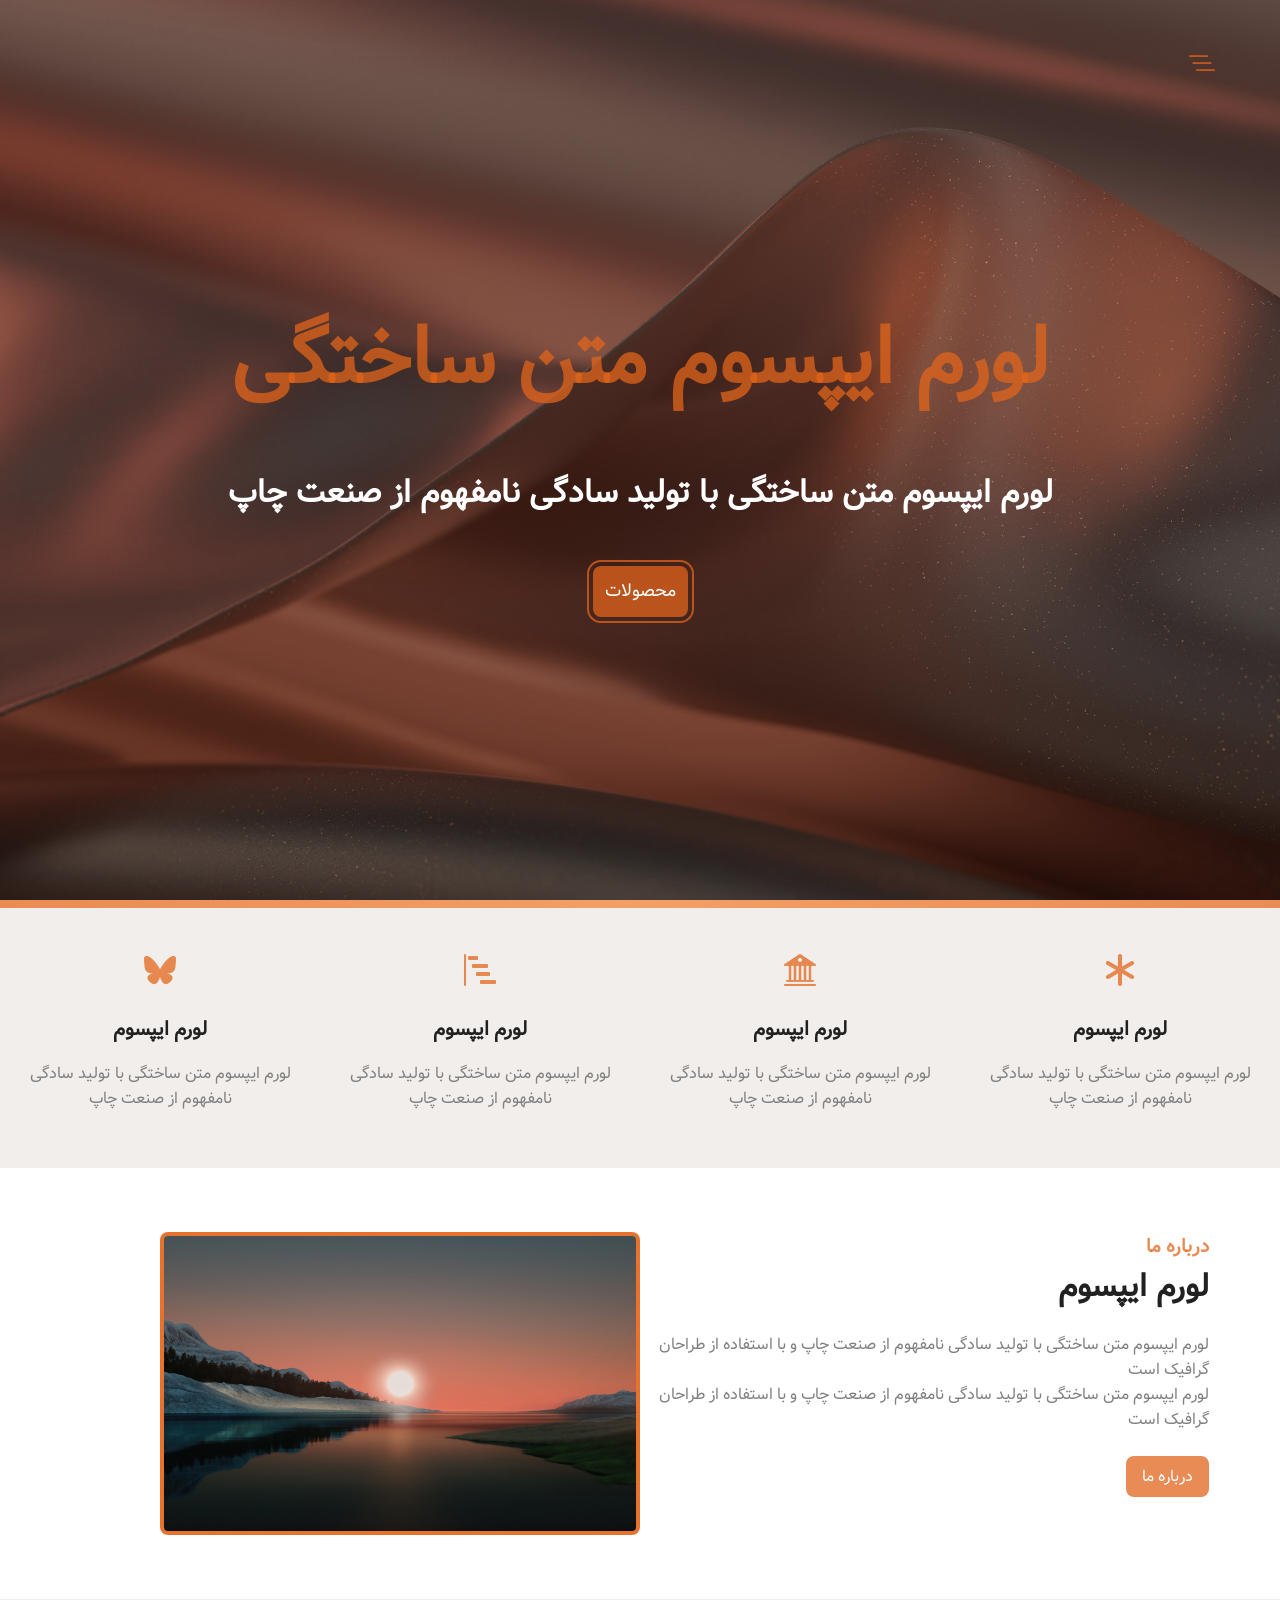
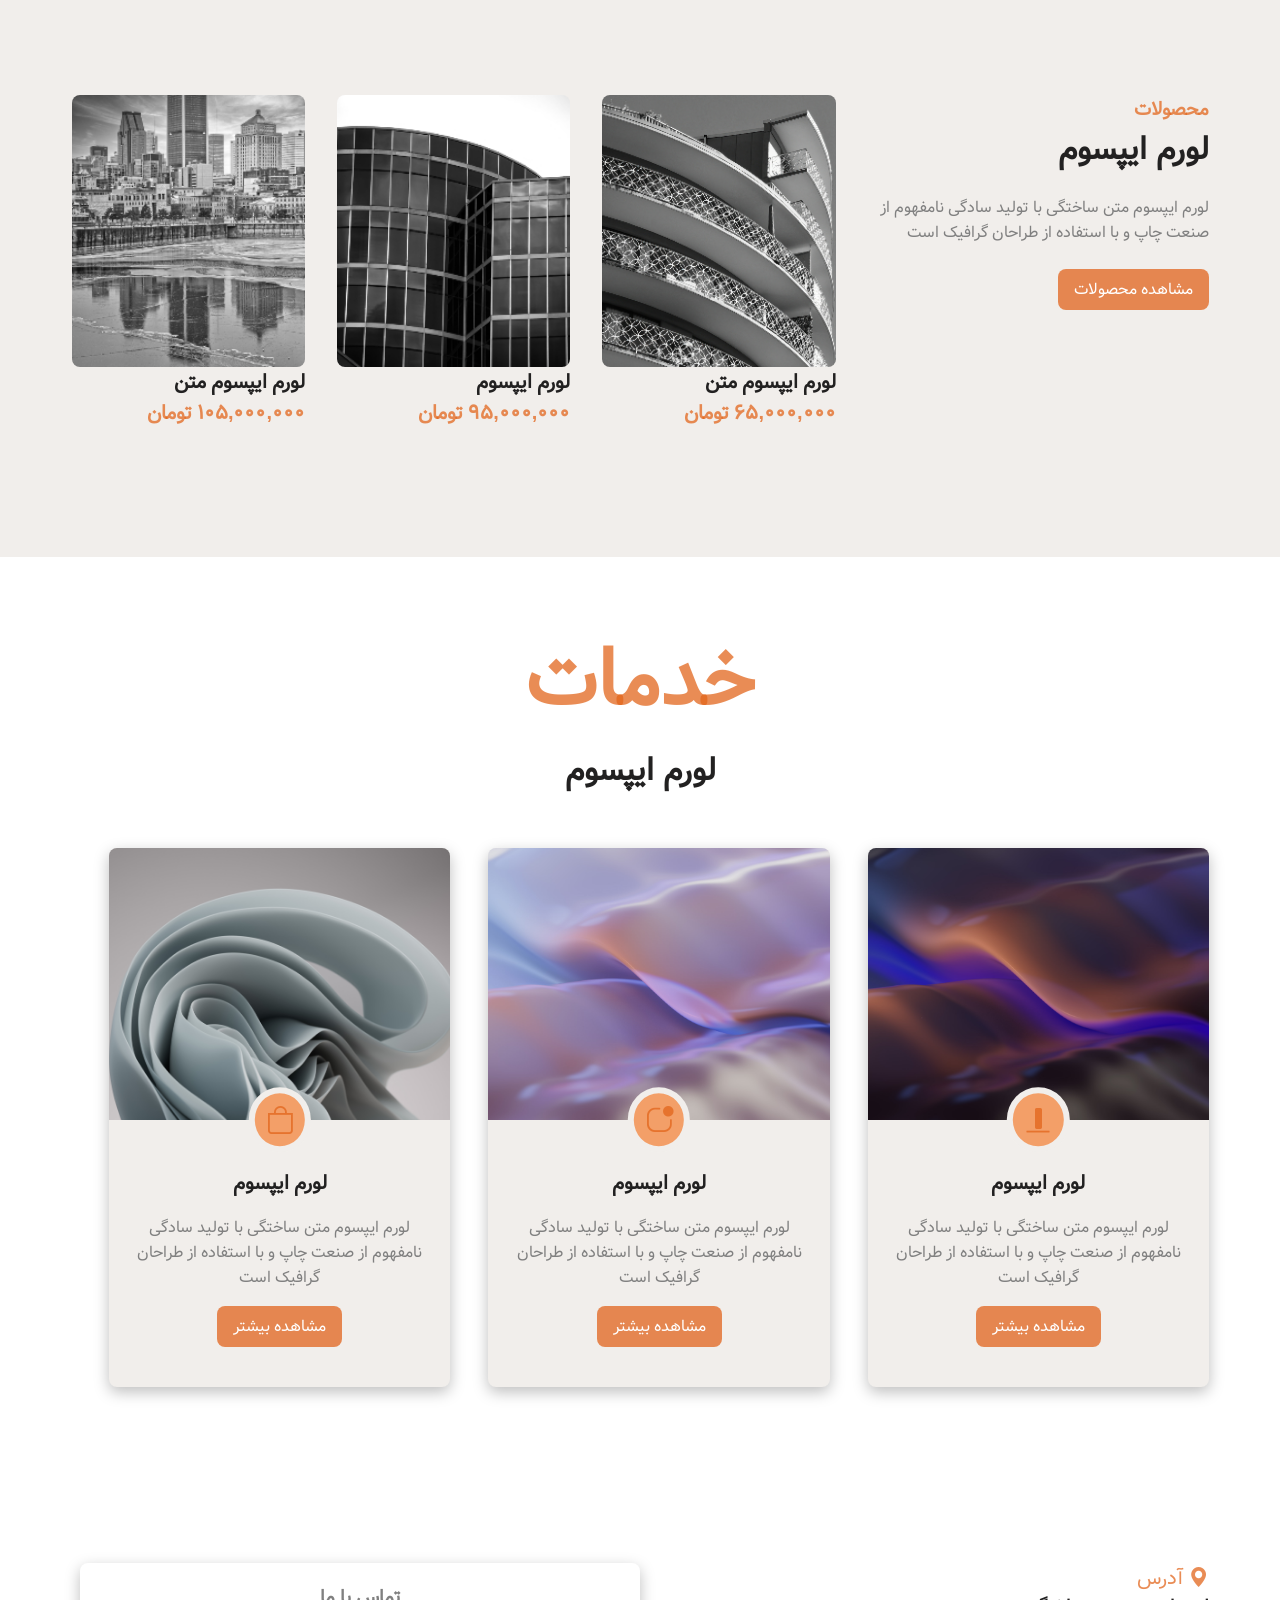
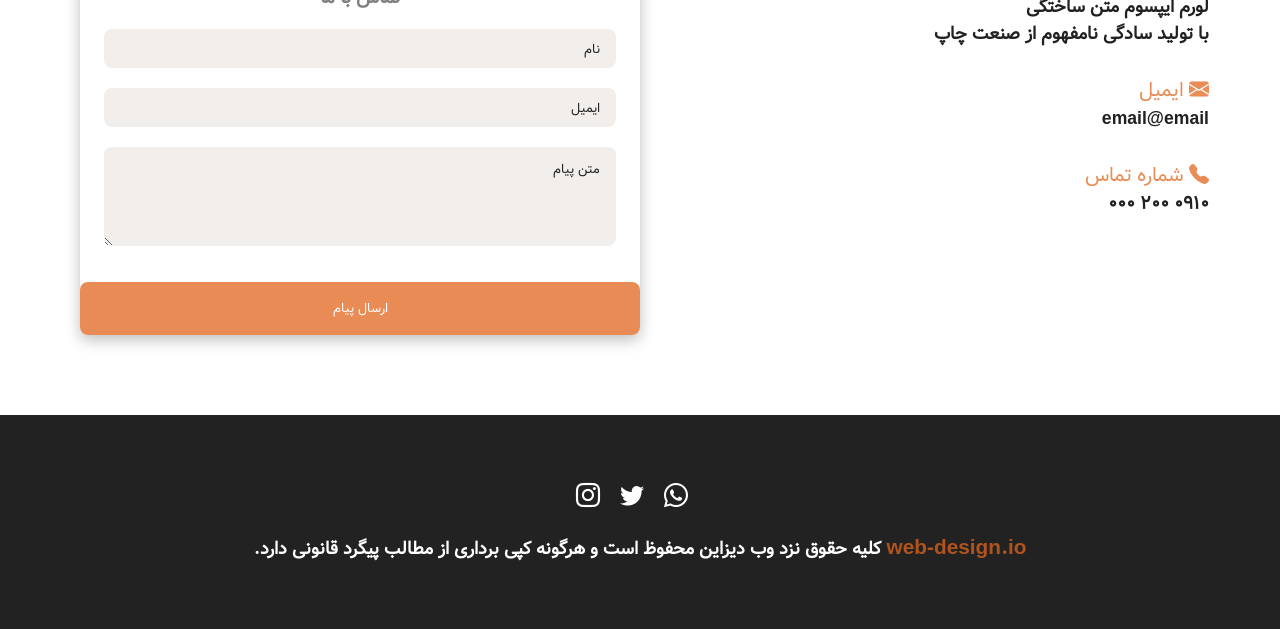
<file: index.html>
<!doctype html>
<html lang="fa">
  <head>
    <meta charset="UTF-8" />
    <meta name="viewport" content="width=device-width, initial-scale=1.0" />
   <link rel="stylesheet" href="./css/main.css">
    <!-- <link rel="stylesheet" href="https://cdn.jsdelivr.net/npm/bootstrap-icons@1.13.1/font/bootstrap-icons.min.css"> -->
    <link rel="stylesheet" href="./bootstrap-icons.css" />
    <title>web-design.io // home</title>
  </head>
  <body>
 <!-- navbar -->
  <span class="nav-btn" id="nav-btn">
    <i class="bi bi-list-nested"></i>
  </span>
<nav class="navbar" id="navbar">
<div class="navbar-header">
  <span class="nav-close" id="nav-close">
    <i class="bi bi-x"></i>
  </span>
</div>

<ul class="nav-items">

<li>
  <a class="nav-link" href="index.html">
  <i class="bi bi-house-door-fill"></i>
صفحه اصلی  </a>
</li>

<li>
  <a class="nav-link" href="about.html">
   <i class="bi bi-info-circle-fill"></i>
  درباره ما
  </a>
</li>

<li>
  <a class="nav-link" href="products.html">
    <i class="bi bi-box-seam-fill"></i>
محصولات  </a>
</li>

<li>
  <a class="nav-link" href="services.html">
   <i class="bi bi-calendar-check-fill"></i>
خدمات  </a>
</li>


<li>
  <a class="nav-link" href="contact-us.html">
   <i class="bi bi-chat-right-dots-fill"></i>
تماس با ما  </a>
</li>




</ul>

</nav>

<!-- end of navbar -->

    <!-- header -->
    <header class="header">
      <div class="banner">
        <h1>لورم ایپسوم متن ساختگی</h1>
        <h2>لورم ایپسوم متن ساختگی با تولید سادگی نامفهوم از صنعت چاپ</h2>
        <a class="btn btn-banner" href="./products.html">محصولات</a>
      </div>
    </header>
    <div class="content-divider"></div>
    <!-- end of header -->

    <!-- features -->
    <section class="features clearfix">
      <article class="feature">
<span class="feature-icon">
        <i class="bi bi-asterisk"></i>
</span>
<h4 class="feature-title">لورم ایپسوم</h4>
<p class="feature-text">لورم ایپسوم متن ساختگی با تولید سادگی نامفهوم از صنعت چاپ
</p>
      </article>

        <article class="feature">
<span class="feature-icon">
       <i class="bi bi-bank2"></i>

</span>
<h4 class="feature-title">لورم ایپسوم</h4>
<p class="feature-text">لورم ایپسوم متن ساختگی با تولید سادگی نامفهوم از صنعت چاپ
</p>
      </article>
 <article class="feature">
<span class="feature-icon">
       <i class="bi bi-bar-chart-steps"></i>

</span>
<h4 class="feature-title">لورم ایپسوم</h4>
<p class="feature-text">لورم ایپسوم متن ساختگی با تولید سادگی نامفهوم از صنعت چاپ
</p>
      </article>
<article class="feature">
<span class="feature-icon">
<i class="bi bi-bluesky"></i>

</span>
<h4 class="feature-title">لورم ایپسوم</h4>
<p class="feature-text">لورم ایپسوم متن ساختگی با تولید سادگی نامفهوم از صنعت چاپ
</p>
      </article>

    </section>

    <!-- end of features -->

  
    <!-- about -->
<section class="section-center clearfix">
  <!--about-img--> 
<article class="about-img">
  <div class="about-picture-container">
<img class="about-picture" src="./image/about.jpg" alt="about-images">

  </div>
</article>


  <!--about-info--> 

<article class="about-info">
  <!-- section-title -->
<div class="section-title">
<h3>درباره ما</h3>
<h2> لورم ایپسوم
</h2>
</div>
<p class="about-text">لورم ایپسوم متن ساختگی با تولید سادگی نامفهوم از صنعت چاپ و با استفاده از طراحان گرافیک است
</p>
<p class="about-text">لورم ایپسوم متن ساختگی با تولید سادگی نامفهوم از صنعت چاپ و با استفاده از طراحان گرافیک است
</p>
<a class="btn about-btn" href="about.html">درباره ما</a>
</article>

</section>

    <!-- end of about -->

 <!-- products -->
<section class="products">
<div class="section-center clearfix">
  <article class="products-info">
<div class="section-title">
<h3>محصولات</h3>
<h2>لورم ایپسوم</h2>
</div>
<p class="product-text">لورم ایپسوم متن ساختگی با تولید سادگی نامفهوم از صنعت چاپ و با استفاده از طراحان گرافیک است
</p>

<a class="btn btn-products" href="products.html">مشاهده محصولات</a>
</article>
<article class="product-cards clearfix">
<div class="product">
<img class="product-img" src="./image/product5.jpg" alt="product-img">
<h4 class="product-title">لورم ایپسوم متن</h4>
<h4 class="product-price">65,000,000 <span>تومان</span></h4>
</div>

<div class="product">
<img class="product-img" src="./image/product4.webp" alt="product-img">
<h4 class="product-title">لورم ایپسوم</h4>
<h4 class="product-price">95,000,000 <span>تومان</span></h4>
</div>

<div class="product">
<img class="product-img" src="./image/product3 (2).webp" alt="product-img">
<h4 class="product-title">لورم ایپسوم متن</h4>
<h4 class="product-price">105,000,000 <span>تومان</span></h4>
</div>

</article>
</div>

</section>
<!-- end of products -->

<!-- services -->
<section class="section-center">
<div class="section-title services-title">  
<h1>خدمات</h1>
<h2>لورم ایپسوم</h2>
</div>

<div class="clearfix"></div>
<article class="service-card">
<div class="service-img-container">
<img class="service-img" src="./image/service1.jpg" alt="single service">
<span class="service-icon">
  <i class="bi bi-align-bottom"></i>
</span>
</div>
<div class="service-info">
<h4>لورم ایپسوم</h4>
<p>لورم ایپسوم متن ساختگی با تولید سادگی نامفهوم از صنعت چاپ و با استفاده از طراحان گرافیک است
</p>
<a class="btn btn-service" href="products.html">مشاهده بیشتر</a>
</div>

</article>

<article class="service-card">
<div class="service-img-container">
<img class="service-img" src="./image/service2.jpg" alt="single service">
<span class="service-icon">
<i class="bi bi-app-indicator"></i>

</span>
</div>
<div class="service-info">
<h4>لورم ایپسوم</h4>
<p>لورم ایپسوم متن ساختگی با تولید سادگی نامفهوم از صنعت چاپ و با استفاده از طراحان گرافیک است
</p>
<a class="btn btn-service" href="products.html">مشاهده بیشتر</a>
</div>

</article>
<article class="service-card">
<div class="service-img-container">
<img class="service-img" src="./image/service3.jpg" alt="single service">
<span class="service-icon">
<i class="bi bi-bag"></i>


</span>
</div>
<div class="service-info">
<h4>لورم ایپسوم</h4>
<p>لورم ایپسوم متن ساختگی با تولید سادگی نامفهوم از صنعت چاپ و با استفاده از طراحان گرافیک است
</p>
<a class="btn btn-service" href="products.html">مشاهده بیشتر</a>
</div>

</article>
<div class="clearfix"></div>
</section>

<!-- end of services -->

<!-- contact us -->
<section class="contact">
<div class="section-center clearfix">

  <article class="contact-info">

<div class="contact-item">
<h4 class="contact-title">
  <span class="contact-icon">
<i class="bi bi-geo-alt-fill"></i>
  </span>
  آدرس
</h4>
<h4 class="contact-text">
  لورم ایپسوم متن ساختگی 
  <br>
  با تولید سادگی نامفهوم از صنعت چاپ 
</h4>
</div>

<div class="contact-item">
<h4 class="contact-title">
  <span class="contact-icon">
<i class="bi bi-envelope-fill"></i>

  </span>
  ایمیل
</h4>
<h4 class="contact-text">
  email@email
</h4>
</div>

<div class="contact-item">
<h4 class="contact-title">
  <span class="contact-icon">
<i class="bi bi-telephone-fill"></i>
  </span>
  شماره تماس
</h4>
<h4 class="contact-text">
0910 200 000
</h4>
</div>

</article>


<article class="contact-form">

  <h3>تماس با ما</h3>
  <form>
    <div class="form-group">
      <input class="form-control" type="text" placeholder="نام" name="name">
    <input class="form-control" type="email" placeholder="ایمیل" name="name">
     <textarea name="message" placeholder="متن پیام" class="form-control" rows="5"></textarea>
    </div>
  <button type="submit" class="btn submit-btn">ارسال پیام</button>
    </form>
</article>
</div>
</section>

<!-- end of contact us -->

<!-- contact us -->
 <footer class="footer">
<div class="section-center">
<div class="social-icons">

<a class="social-icon" href="#">
  <i class="bi bi-whatsapp"></i>
</a>

<a class="social-icon" href="#">
 <i class="bi bi-twitter"></i>
</a>

<a class="social-icon" href="#">
 <i class="bi bi-instagram"></i>
</a>

  <h4 class="footer-text">
  <span class="company">web-design.io </span>
    کلیه حقوق نزد وب دیزاین محفوظ است و هرگونه کپی برداری از مطالب پیگرد قانونی دارد.

  </h4>
</div>
</div>
 </footer>
 <!-- end of contact us -->
  <script src="./js/app.js"></script>
  </body>
</html>
</file>
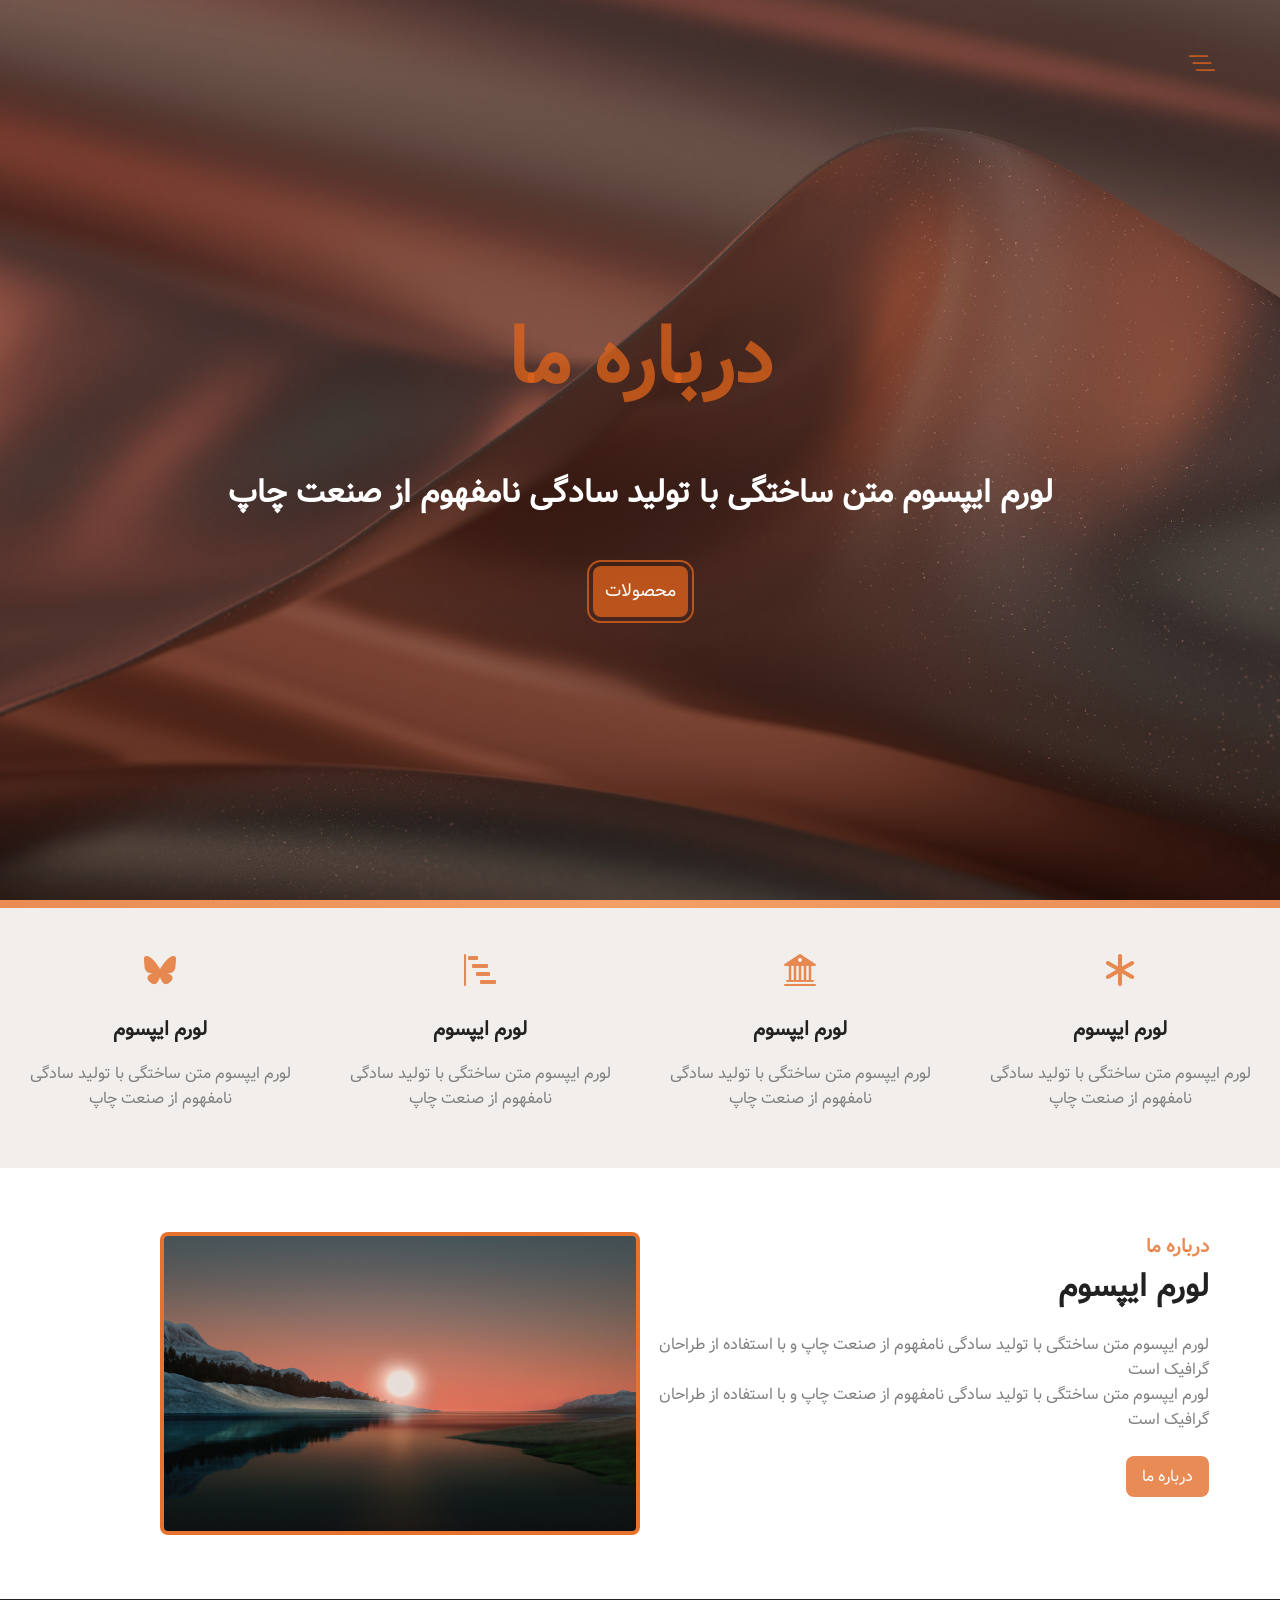
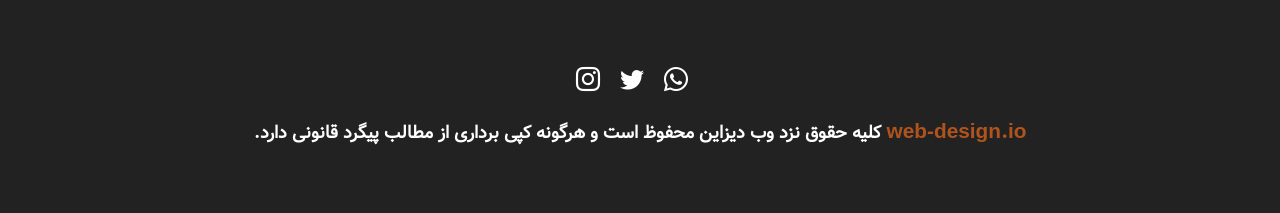
<file: about.html>
<!doctype html>
<html lang="fa">
  <head>
    <meta charset="UTF-8" />
    <meta name="viewport" content="width=device-width, initial-scale=1.0" />
   <link rel="stylesheet" href="./css/main.css">
    <!-- <link rel="stylesheet" href="https://cdn.jsdelivr.net/npm/bootstrap-icons@1.13.1/font/bootstrap-icons.min.css"> -->
    <link rel="stylesheet" href="./bootstrap-icons.css" />
    <title>web-design.io // About</title>
  </head>
  <body>
 <!-- navbar -->
  <span class="nav-btn" id="nav-btn">
    <i class="bi bi-list-nested"></i>
  </span>
<nav class="navbar" id="navbar">
<div class="navbar-header">
  <span class="nav-close" id="nav-close">
    <i class="bi bi-x"></i>
  </span>
</div>

<ul class="nav-items">

<li>
  <a class="nav-link" href="index.html">
  <i class="bi bi-house-door-fill"></i>
صفحه اصلی  </a>
</li>

<li>
  <a class="nav-link" href="about.html">
   <i class="bi bi-info-circle-fill"></i>
  درباره ما
  </a>
</li>

<li>
  <a class="nav-link" href="products.html">
    <i class="bi bi-box-seam-fill"></i>
محصولات  </a>
</li>

<li>
  <a class="nav-link" href="services.html">
   <i class="bi bi-calendar-check-fill"></i>
خدمات  </a>
</li>


<li>
  <a class="nav-link" href="contact-us.html">
   <i class="bi bi-chat-right-dots-fill"></i>
تماس با ما  </a>
</li>




</ul>

</nav>

<!-- end of navbar -->

    <!-- header -->
    <header class="header">
      <div class="banner">
        <h1>درباره ما</h1>
        <h2>لورم ایپسوم متن ساختگی با تولید سادگی نامفهوم از صنعت چاپ</h2>
        <a class="btn btn-banner" href="./products.html">محصولات</a>
      </div>
    </header>
    <div class="content-divider"></div>
    <!-- end of header -->

    <!-- features -->
    <section class="features clearfix">
      <article class="feature">
<span class="feature-icon">
        <i class="bi bi-asterisk"></i>
</span>
<h4 class="feature-title">لورم ایپسوم</h4>
<p class="feature-text">لورم ایپسوم متن ساختگی با تولید سادگی نامفهوم از صنعت چاپ
</p>
      </article>

        <article class="feature">
<span class="feature-icon">
       <i class="bi bi-bank2"></i>

</span>
<h4 class="feature-title">لورم ایپسوم</h4>
<p class="feature-text">لورم ایپسوم متن ساختگی با تولید سادگی نامفهوم از صنعت چاپ
</p>
      </article>
 <article class="feature">
<span class="feature-icon">
       <i class="bi bi-bar-chart-steps"></i>

</span>
<h4 class="feature-title">لورم ایپسوم</h4>
<p class="feature-text">لورم ایپسوم متن ساختگی با تولید سادگی نامفهوم از صنعت چاپ
</p>
      </article>
<article class="feature">
<span class="feature-icon">
<i class="bi bi-bluesky"></i>

</span>
<h4 class="feature-title">لورم ایپسوم</h4>
<p class="feature-text">لورم ایپسوم متن ساختگی با تولید سادگی نامفهوم از صنعت چاپ
</p>
      </article>

    </section>

    <!-- end of features -->

  
    <!-- about -->
<section class="section-center clearfix">
  <!--about-img--> 
<article class="about-img">
  <div class="about-picture-container">
<img class="about-picture" src="./image/about.jpg" alt="about-images">

  </div>
</article>


  <!--about-info--> 

<article class="about-info">
  <!-- section-title -->
<div class="section-title">
<h3>درباره ما</h3>
<h2> لورم ایپسوم
</h2>
</div>
<p class="about-text">لورم ایپسوم متن ساختگی با تولید سادگی نامفهوم از صنعت چاپ و با استفاده از طراحان گرافیک است
</p>
<p class="about-text">لورم ایپسوم متن ساختگی با تولید سادگی نامفهوم از صنعت چاپ و با استفاده از طراحان گرافیک است
</p>
<a class="btn about-btn" href="about.html">درباره ما</a>
</article>

</section>

    <!-- end of about -->


<!-- footer -->
 <footer class="footer">
<div class="section-center">
<div class="social-icons">

<a class="social-icon" href="#">
  <i class="bi bi-whatsapp"></i>
</a>

<a class="social-icon" href="#">
 <i class="bi bi-twitter"></i>
</a>

<a class="social-icon" href="#">
 <i class="bi bi-instagram"></i>
</a>

  <h4 class="footer-text">
  <span class="company">web-design.io </span>
    کلیه حقوق نزد وب دیزاین محفوظ است و هرگونه کپی برداری از مطالب پیگرد قانونی دارد.

  </h4>
</div>
</div>
 </footer>
 <!-- end of contact us -->
  <script src="./js/app.js"></script>
  </body>
</html>
</file>
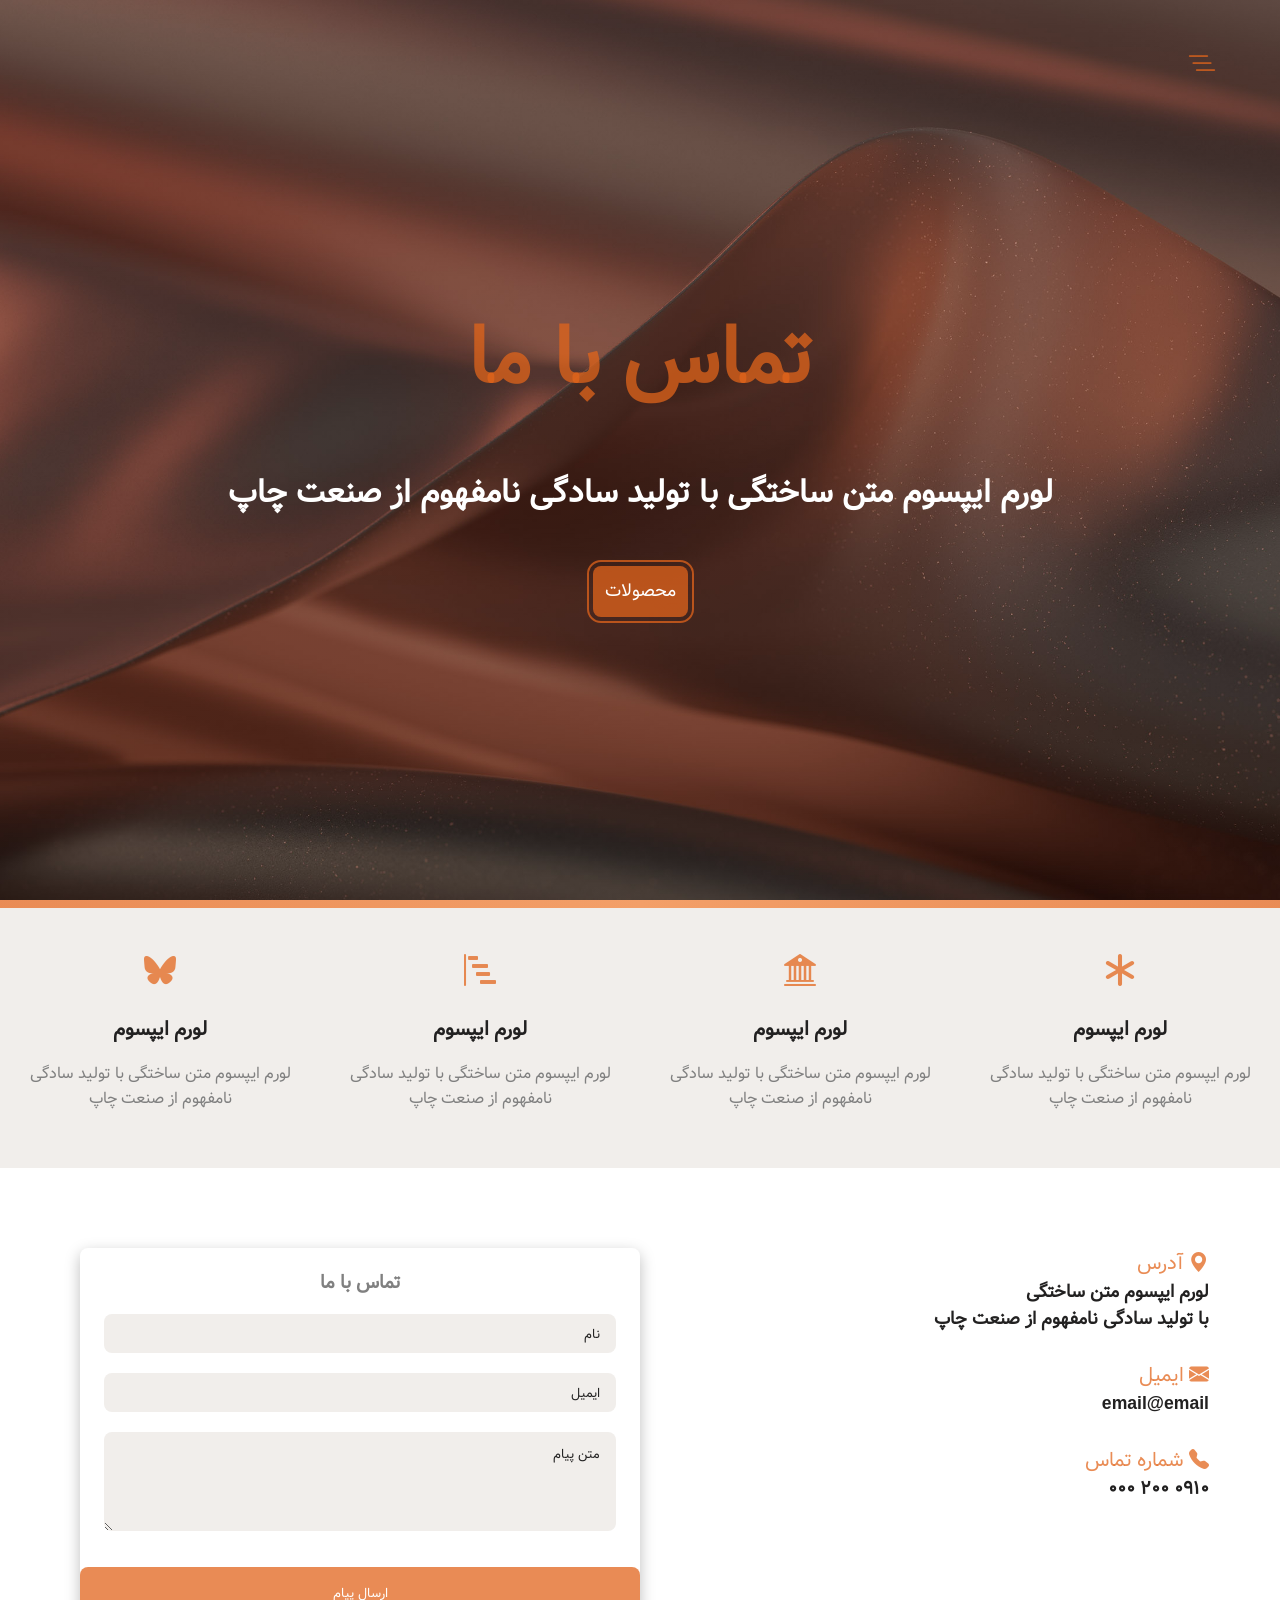
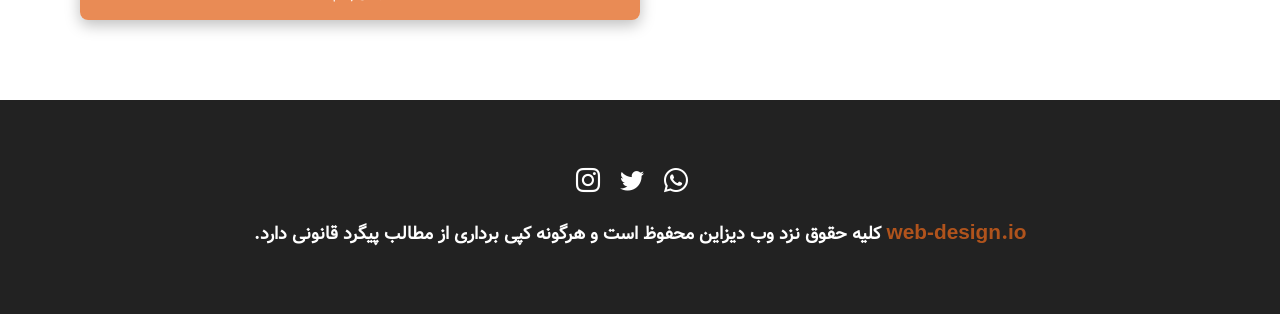
<file: contact-us.html>
<!doctype html>
<html lang="fa">
  <head>
    <meta charset="UTF-8" />
    <meta name="viewport" content="width=device-width, initial-scale=1.0" />
  <link rel="stylesheet" href="./css/main.css">
    <!-- <link rel="stylesheet" href="https://cdn.jsdelivr.net/npm/bootstrap-icons@1.13.1/font/bootstrap-icons.min.css"> -->
    <link rel="stylesheet" href="./bootstrap-icons.css" />
    <title>web-design.io // Contact Us</title>
  </head>
  <body>
 <!-- navbar -->
  <span class="nav-btn" id="nav-btn">
    <i class="bi bi-list-nested"></i>
  </span>
<nav class="navbar" id="navbar">
<div class="navbar-header">
  <span class="nav-close" id="nav-close">
    <i class="bi bi-x"></i>
  </span>
</div>

<ul class="nav-items">

<li>
  <a class="nav-link" href="index.html">
  <i class="bi bi-house-door-fill"></i>
صفحه اصلی  </a>
</li>

<li>
  <a class="nav-link" href="about.html">
   <i class="bi bi-info-circle-fill"></i>
  درباره ما
  </a>
</li>

<li>
  <a class="nav-link" href="products.html">
    <i class="bi bi-box-seam-fill"></i>
محصولات  </a>
</li>

<li>
  <a class="nav-link" href="services.html">
   <i class="bi bi-calendar-check-fill"></i>
خدمات  </a>
</li>


<li>
  <a class="nav-link" href="contact-us.html">
   <i class="bi bi-chat-right-dots-fill"></i>
تماس با ما  </a>
</li>




</ul>

</nav>

<!-- end of navbar -->

    <!-- header -->
    <header class="header">
      <div class="banner">
        <h1>تماس با ما</h1>
        <h2>لورم ایپسوم متن ساختگی با تولید سادگی نامفهوم از صنعت چاپ</h2>
        <a class="btn btn-banner" href="./products.html">محصولات</a>
      </div>
    </header>
    <div class="content-divider"></div>
    <!-- end of header -->

    <!-- features -->
    <section class="features clearfix">
      <article class="feature">
<span class="feature-icon">
        <i class="bi bi-asterisk"></i>
</span>
<h4 class="feature-title">لورم ایپسوم</h4>
<p class="feature-text">لورم ایپسوم متن ساختگی با تولید سادگی نامفهوم از صنعت چاپ
</p>
      </article>

        <article class="feature">
<span class="feature-icon">
       <i class="bi bi-bank2"></i>

</span>
<h4 class="feature-title">لورم ایپسوم</h4>
<p class="feature-text">لورم ایپسوم متن ساختگی با تولید سادگی نامفهوم از صنعت چاپ
</p>
      </article>
 <article class="feature">
<span class="feature-icon">
       <i class="bi bi-bar-chart-steps"></i>

</span>
<h4 class="feature-title">لورم ایپسوم</h4>
<p class="feature-text">لورم ایپسوم متن ساختگی با تولید سادگی نامفهوم از صنعت چاپ
</p>
      </article>
<article class="feature">
<span class="feature-icon">
<i class="bi bi-bluesky"></i>

</span>
<h4 class="feature-title">لورم ایپسوم</h4>
<p class="feature-text">لورم ایپسوم متن ساختگی با تولید سادگی نامفهوم از صنعت چاپ
</p>
      </article>

    </section>

    <!-- end of features -->

  
    

<!-- contact us -->
<section class="contact">
<div class="section-center clearfix">

  <article class="contact-info">

<div class="contact-item">
<h4 class="contact-title">
  <span class="contact-icon">
<i class="bi bi-geo-alt-fill"></i>
  </span>
  آدرس
</h4>
<h4 class="contact-text">
  لورم ایپسوم متن ساختگی 
  <br>
  با تولید سادگی نامفهوم از صنعت چاپ 
</h4>
</div>

<div class="contact-item">
<h4 class="contact-title">
  <span class="contact-icon">
<i class="bi bi-envelope-fill"></i>

  </span>
  ایمیل
</h4>
<h4 class="contact-text">
  email@email
</h4>
</div>

<div class="contact-item">
<h4 class="contact-title">
  <span class="contact-icon">
<i class="bi bi-telephone-fill"></i>
  </span>
  شماره تماس
</h4>
<h4 class="contact-text">
0910 200 000
</h4>
</div>

</article>


<article class="contact-form">

  <h3>تماس با ما</h3>
  <form>
    <div class="form-group">
      <input class="form-control" type="text" placeholder="نام" name="name">
    <input class="form-control" type="email" placeholder="ایمیل" name="name">
     <textarea name="message" placeholder="متن پیام" class="form-control" rows="5"></textarea>
    </div>
  <button type="submit" class="btn submit-btn">ارسال پیام</button>
    </form>
</article>
</div>
</section>

<!-- end of contact us -->

<!-- footer -->
 <footer class="footer">
<div class="section-center">
<div class="social-icons">

<a class="social-icon" href="#">
  <i class="bi bi-whatsapp"></i>
</a>

<a class="social-icon" href="#">
 <i class="bi bi-twitter"></i>
</a>

<a class="social-icon" href="#">
 <i class="bi bi-instagram"></i>
</a>

  <h4 class="footer-text">
  <span class="company">web-design.io </span>
    کلیه حقوق نزد وب دیزاین محفوظ است و هرگونه کپی برداری از مطالب پیگرد قانونی دارد.

  </h4>
</div>
</div>
 </footer>
 <!-- end of footer -->
  <script src="./js/app.js"></script>
  </body>
</html>
</file>
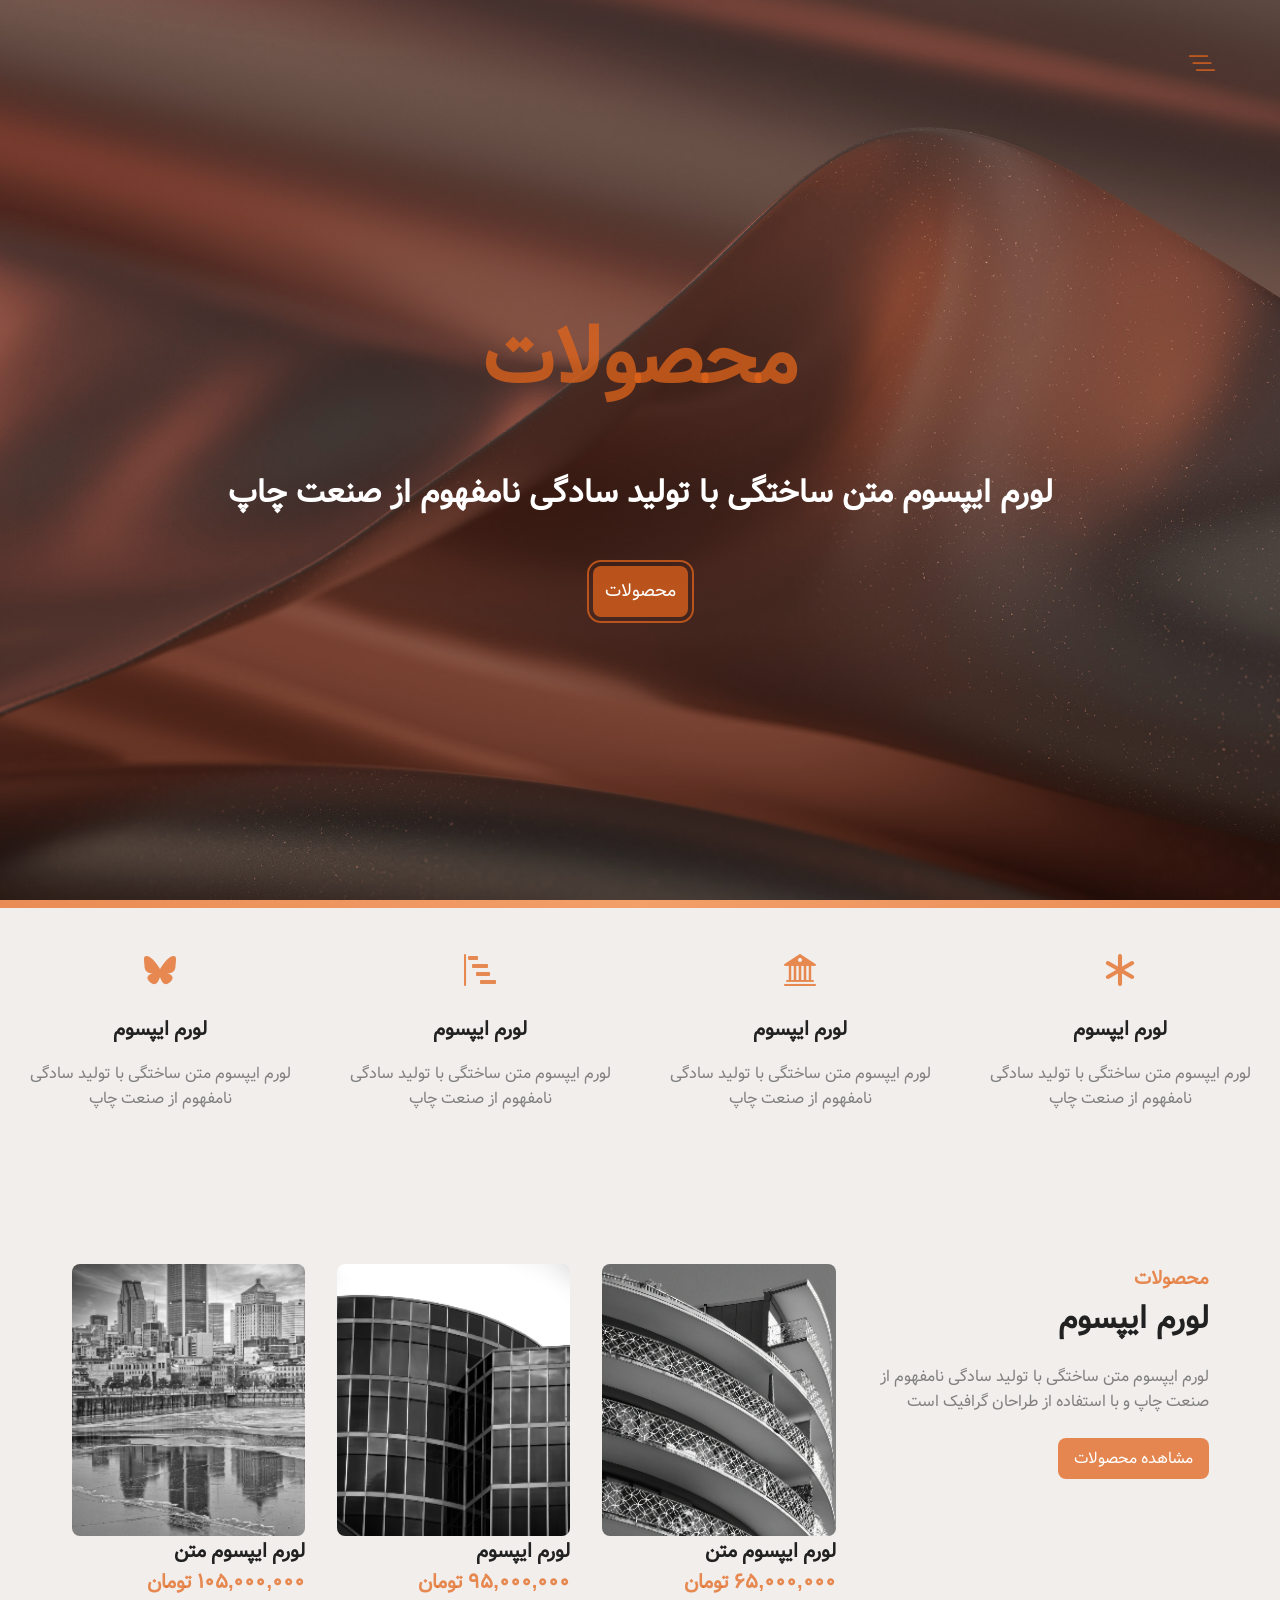
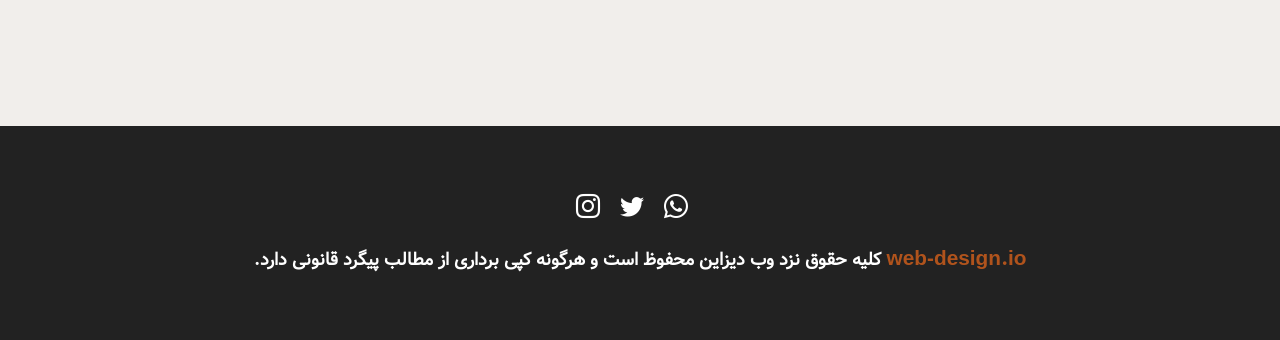
<file: products.html>
<!doctype html>
<html lang="fa">
  <head>
    <meta charset="UTF-8" />
    <meta name="viewport" content="width=device-width, initial-scale=1.0" />
   <link rel="stylesheet" href="./css/main.css">
    <!-- <link rel="stylesheet" href="https://cdn.jsdelivr.net/npm/bootstrap-icons@1.13.1/font/bootstrap-icons.min.css"> -->
    <link rel="stylesheet" href="./bootstrap-icons.css" />
    <title>web-design.io // Products</title>
  </head>
  <body>
 <!-- navbar -->
  <span class="nav-btn" id="nav-btn">
    <i class="bi bi-list-nested"></i>
  </span>
<nav class="navbar" id="navbar">
<div class="navbar-header">
  <span class="nav-close" id="nav-close">
    <i class="bi bi-x"></i>
  </span>
</div>

<ul class="nav-items">

<li>
  <a class="nav-link" href="index.html">
  <i class="bi bi-house-door-fill"></i>
صفحه اصلی  </a>
</li>

<li>
  <a class="nav-link" href="about.html">
   <i class="bi bi-info-circle-fill"></i>
  درباره ما
  </a>
</li>

<li>
  <a class="nav-link" href="products.html">
    <i class="bi bi-box-seam-fill"></i>
محصولات  </a>
</li>

<li>
  <a class="nav-link" href="services.html">
   <i class="bi bi-calendar-check-fill"></i>
خدمات  </a>
</li>


<li>
  <a class="nav-link" href="contact-us.html">
   <i class="bi bi-chat-right-dots-fill"></i>
تماس با ما  </a>
</li>




</ul>

</nav>

<!-- end of navbar -->

    <!-- header -->
    <header class="header">
      <div class="banner">
        <h1>محصولات</h1>
        <h2>لورم ایپسوم متن ساختگی با تولید سادگی نامفهوم از صنعت چاپ</h2>
        <a class="btn btn-banner" href="./products.html">محصولات</a>
      </div>
    </header>
    <div class="content-divider"></div>
    <!-- end of header -->

    <!-- features -->
    <section class="features clearfix">
      <article class="feature">
<span class="feature-icon">
        <i class="bi bi-asterisk"></i>
</span>
<h4 class="feature-title">لورم ایپسوم</h4>
<p class="feature-text">لورم ایپسوم متن ساختگی با تولید سادگی نامفهوم از صنعت چاپ
</p>
      </article>

        <article class="feature">
<span class="feature-icon">
       <i class="bi bi-bank2"></i>

</span>
<h4 class="feature-title">لورم ایپسوم</h4>
<p class="feature-text">لورم ایپسوم متن ساختگی با تولید سادگی نامفهوم از صنعت چاپ
</p>
      </article>
 <article class="feature">
<span class="feature-icon">
       <i class="bi bi-bar-chart-steps"></i>

</span>
<h4 class="feature-title">لورم ایپسوم</h4>
<p class="feature-text">لورم ایپسوم متن ساختگی با تولید سادگی نامفهوم از صنعت چاپ
</p>
      </article>
<article class="feature">
<span class="feature-icon">
<i class="bi bi-bluesky"></i>

</span>
<h4 class="feature-title">لورم ایپسوم</h4>
<p class="feature-text">لورم ایپسوم متن ساختگی با تولید سادگی نامفهوم از صنعت چاپ
</p>
      </article>

    </section>

    <!-- end of features -->

  


 <!-- products -->
<section class="products">
<div class="section-center clearfix">
  <article class="products-info">
<div class="section-title">
<h3>محصولات</h3>
<h2>لورم ایپسوم</h2>
</div>
<p class="product-text">لورم ایپسوم متن ساختگی با تولید سادگی نامفهوم از صنعت چاپ و با استفاده از طراحان گرافیک است
</p>

<a class="btn btn-products" href="products.html">مشاهده محصولات</a>
</article>
<article class="product-cards clearfix">
<div class="product">
<img class="product-img" src="./image/product5.jpg" alt="product-img">
<h4 class="product-title">لورم ایپسوم متن</h4>
<h4 class="product-price">65,000,000 <span>تومان</span></h4>
</div>

<div class="product">
<img class="product-img" src="./image/product4.webp" alt="product-img">
<h4 class="product-title">لورم ایپسوم</h4>
<h4 class="product-price">95,000,000 <span>تومان</span></h4>
</div>

<div class="product">
<img class="product-img" src="./image/product3 (2).webp" alt="product-img">
<h4 class="product-title">لورم ایپسوم متن</h4>
<h4 class="product-price">105,000,000 <span>تومان</span></h4>
</div>

</article>
</div>

</section>
<!-- end of products -->


<!-- footer -->
 <footer class="footer">
<div class="section-center">
<div class="social-icons">

<a class="social-icon" href="#">
  <i class="bi bi-whatsapp"></i>
</a>

<a class="social-icon" href="#">
 <i class="bi bi-twitter"></i>
</a>

<a class="social-icon" href="#">
 <i class="bi bi-instagram"></i>
</a>

  <h4 class="footer-text">
  <span class="company">web-design.io </span>
    کلیه حقوق نزد وب دیزاین محفوظ است و هرگونه کپی برداری از مطالب پیگرد قانونی دارد.

  </h4>
</div>
</div>
 </footer>
 <!-- end of contact us -->
  <script src="./js/app.js"></script>
  </body>
</html>
</file>
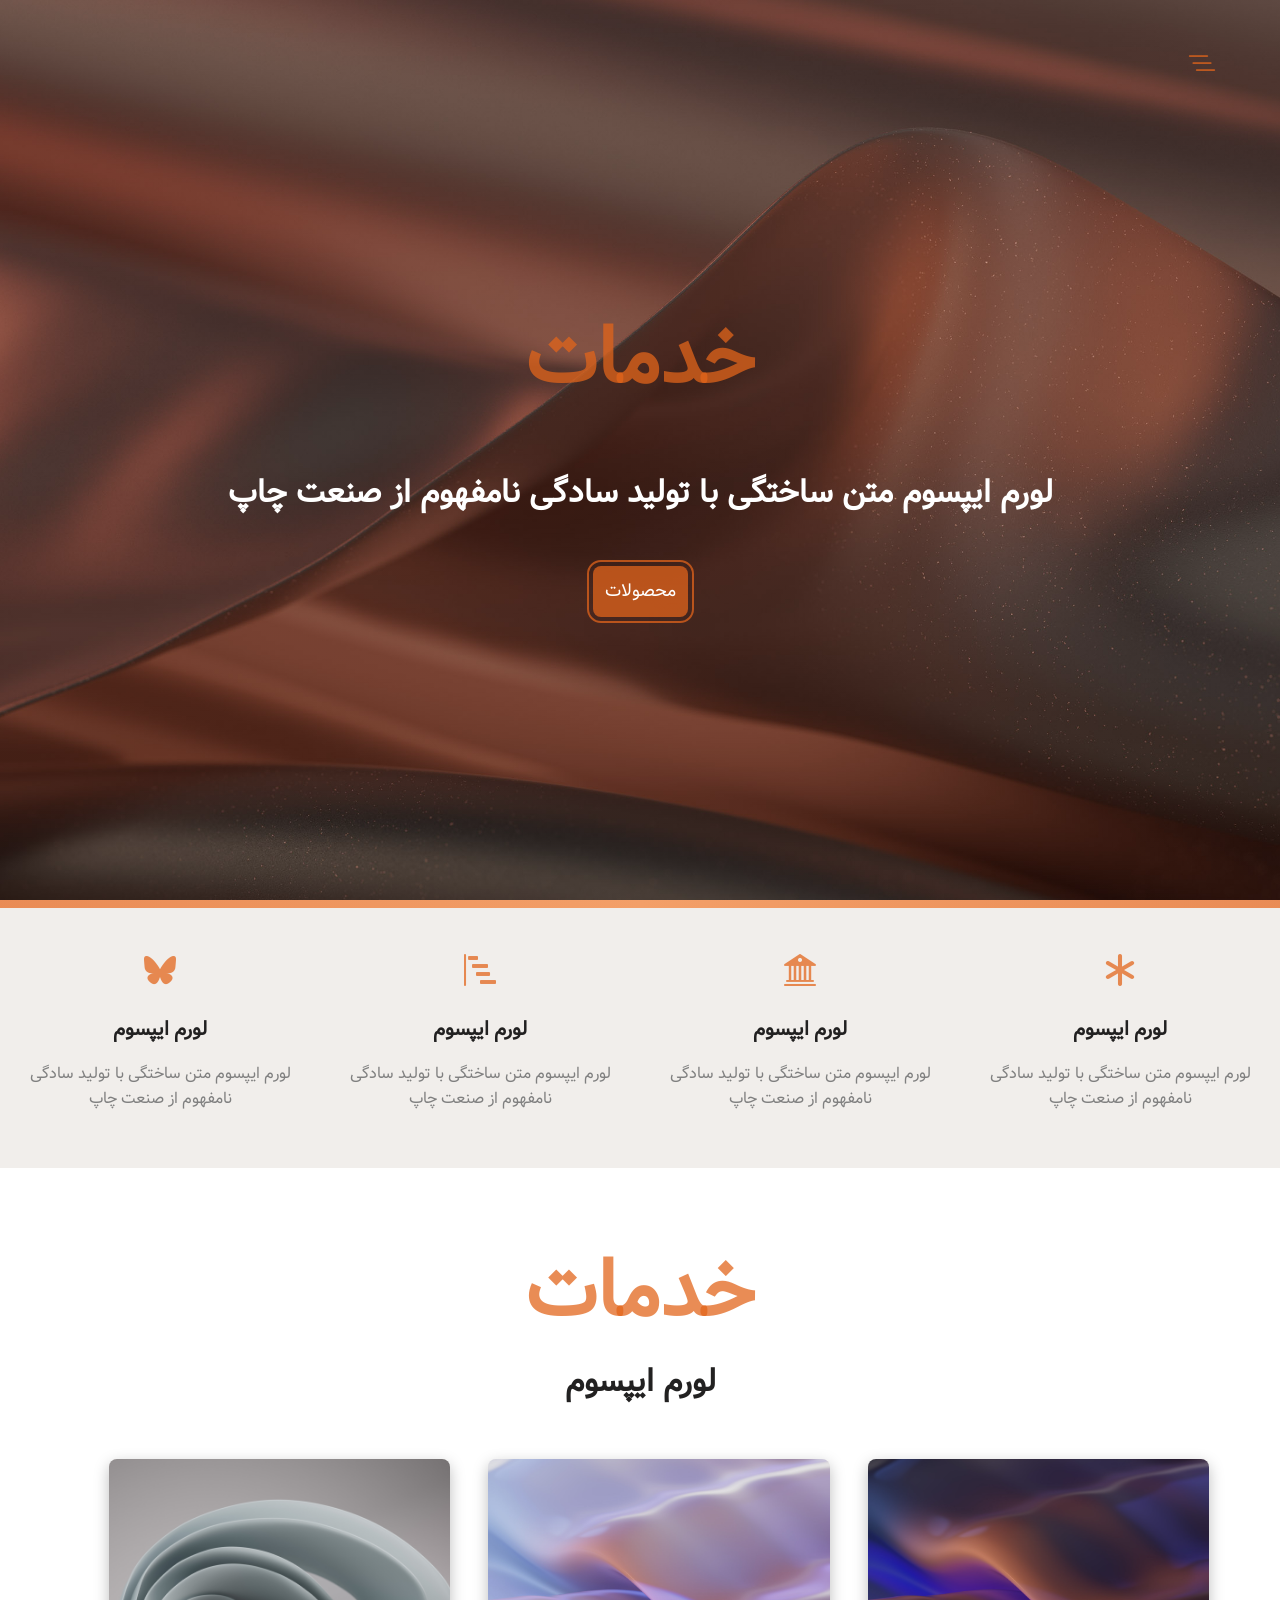
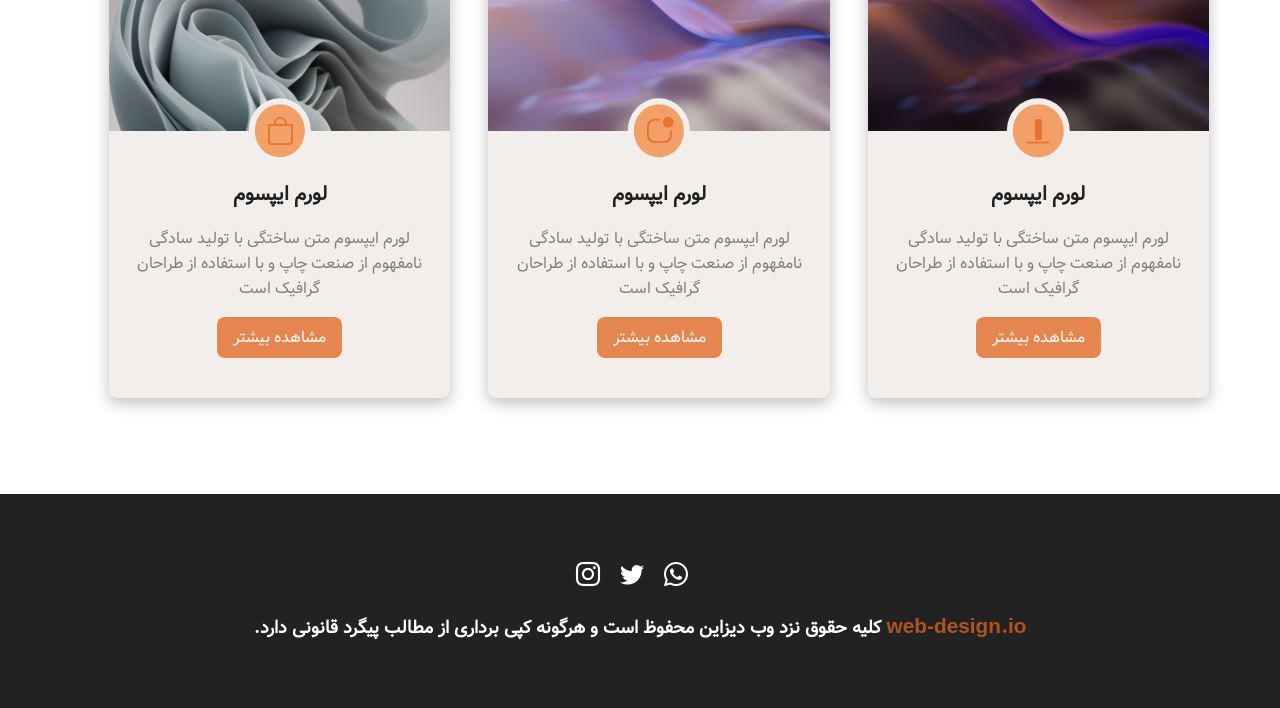
<file: services.html>
<!doctype html>
<html lang="fa">
  <head>
    <meta charset="UTF-8" />
    <meta name="viewport" content="width=device-width, initial-scale=1.0" />
   <link rel="stylesheet" href="./css/main.css">
    <!-- <link rel="stylesheet" href="https://cdn.jsdelivr.net/npm/bootstrap-icons@1.13.1/font/bootstrap-icons.min.css"> -->
    <link rel="stylesheet" href="./bootstrap-icons.css" />
    <title>web-design.io // services</title>
  </head>
  <body>
 <!-- navbar -->
  <span class="nav-btn" id="nav-btn">
    <i class="bi bi-list-nested"></i>
  </span>
<nav class="navbar" id="navbar">
<div class="navbar-header">
  <span class="nav-close" id="nav-close">
    <i class="bi bi-x"></i>
  </span>
</div>

<ul class="nav-items">

<li>
  <a class="nav-link" href="index.html">
  <i class="bi bi-house-door-fill"></i>
صفحه اصلی  </a>
</li>

<li>
  <a class="nav-link" href="about.html">
   <i class="bi bi-info-circle-fill"></i>
  درباره ما
  </a>
</li>

<li>
  <a class="nav-link" href="products.html">
    <i class="bi bi-box-seam-fill"></i>
محصولات  </a>
</li>

<li>
  <a class="nav-link" href="services.html">
   <i class="bi bi-calendar-check-fill"></i>
خدمات  </a>
</li>


<li>
  <a class="nav-link" href="contact-us.html">
   <i class="bi bi-chat-right-dots-fill"></i>
تماس با ما  </a>
</li>




</ul>

</nav>

<!-- end of navbar -->

    <!-- header -->
    <header class="header">
      <div class="banner">
        <h1> خدمات </h1>
        <h2>لورم ایپسوم متن ساختگی با تولید سادگی نامفهوم از صنعت چاپ</h2>
        <a class="btn btn-banner" href="./products.html">محصولات</a>
      </div>
    </header>
    <div class="content-divider"></div>
    <!-- end of header -->

    <!-- features -->
    <section class="features clearfix">
      <article class="feature">
<span class="feature-icon">
        <i class="bi bi-asterisk"></i>
</span>
<h4 class="feature-title">لورم ایپسوم</h4>
<p class="feature-text">لورم ایپسوم متن ساختگی با تولید سادگی نامفهوم از صنعت چاپ
</p>
      </article>

        <article class="feature">
<span class="feature-icon">
       <i class="bi bi-bank2"></i>

</span>
<h4 class="feature-title">لورم ایپسوم</h4>
<p class="feature-text">لورم ایپسوم متن ساختگی با تولید سادگی نامفهوم از صنعت چاپ
</p>
      </article>
 <article class="feature">
<span class="feature-icon">
       <i class="bi bi-bar-chart-steps"></i>

</span>
<h4 class="feature-title">لورم ایپسوم</h4>
<p class="feature-text">لورم ایپسوم متن ساختگی با تولید سادگی نامفهوم از صنعت چاپ
</p>
      </article>
<article class="feature">
<span class="feature-icon">
<i class="bi bi-bluesky"></i>

</span>
<h4 class="feature-title">لورم ایپسوم</h4>
<p class="feature-text">لورم ایپسوم متن ساختگی با تولید سادگی نامفهوم از صنعت چاپ
</p>
      </article>

    </section>

    <!-- end of features -->



<!-- services -->
<section class="section-center">
<div class="section-title services-title">  
<h1>خدمات</h1>
<h2>لورم ایپسوم</h2>
</div>

<div class="clearfix"></div>
<article class="service-card">
<div class="service-img-container">
<img class="service-img" src="./image/service1.jpg" alt="single service">
<span class="service-icon">
  <i class="bi bi-align-bottom"></i>
</span>
</div>
<div class="service-info">
<h4>لورم ایپسوم</h4>
<p>لورم ایپسوم متن ساختگی با تولید سادگی نامفهوم از صنعت چاپ و با استفاده از طراحان گرافیک است
</p>
<a class="btn btn-service" href="products.html">مشاهده بیشتر</a>
</div>

</article>

<article class="service-card">
<div class="service-img-container">
<img class="service-img" src="./image/service2.jpg" alt="single service">
<span class="service-icon">
<i class="bi bi-app-indicator"></i>

</span>
</div>
<div class="service-info">
<h4>لورم ایپسوم</h4>
<p>لورم ایپسوم متن ساختگی با تولید سادگی نامفهوم از صنعت چاپ و با استفاده از طراحان گرافیک است
</p>
<a class="btn btn-service" href="products.html">مشاهده بیشتر</a>
</div>

</article>
<article class="service-card">
<div class="service-img-container">
<img class="service-img" src="./image/service3.jpg" alt="single service">
<span class="service-icon">
<i class="bi bi-bag"></i>


</span>
</div>
<div class="service-info">
<h4>لورم ایپسوم</h4>
<p>لورم ایپسوم متن ساختگی با تولید سادگی نامفهوم از صنعت چاپ و با استفاده از طراحان گرافیک است
</p>
<a class="btn btn-service" href="products.html">مشاهده بیشتر</a>
</div>

</article>
<div class="clearfix"></div>
</section>

<!-- end of services -->


<!-- footer-->
 <footer class="footer">
<div class="section-center">
<div class="social-icons">

<a class="social-icon" href="#">
  <i class="bi bi-whatsapp"></i>
</a>

<a class="social-icon" href="#">
 <i class="bi bi-twitter"></i>
</a>

<a class="social-icon" href="#">
 <i class="bi bi-instagram"></i>
</a>

  <h4 class="footer-text">
  <span class="company">web-design.io </span>
    کلیه حقوق نزد وب دیزاین محفوظ است و هرگونه کپی برداری از مطالب پیگرد قانونی دارد.

  </h4>
</div>
</div>
 </footer>
 <!-- end of footer -->
  <script src="./js/app.js"></script>
  </body>
</html>
</file>
<file: css/main.css>
*{
margin: 0;
padding: 0;
box-sizing: border-box;
}

/*
=============
font
============ 
*/


@font-face {
    font-family: "vazir";
    src: url(../font/vazir-font-v16.1.0/vazir-font-v16.1.0/Farsi-Digits-Without-Latin/Vazir-FD-WOL.woff) format("woff2"),
url(../font/vazir-font-v16.1.0/vazir-font-v16.1.0/Farsi-Digits-Without-Latin/Vazir-FD-WOL.woff) format("woff"),
url(../font/vazir-font-v16.1.0/vazir-font-v16.1.0/Farsi-Digits-Without-Latin/Vazir-FD-WOL.ttf) format(truetype);

}

/* 
============
variable
============
 */
:root{
--clr-primary: rgba(226, 100, 27, 0.747);
--clr-primary-light: 
rgb(243, 159, 104);
--clr-gray-1: rgb(34, 33, 33);
--clr-gray-5: gray;
--clr-gray-10: rgb(241, 238, 235);
--clr-white: rgb(255, 255, 255);
--ff-primary: "vazir", sans-serif;
--radius: 0.5rem;
--transition: all 0.3s linear;
}

body{
font-family: var(--ff-primary);
background: var(--clr-white);
color: var(--clr-gray-1);
text-align: right;
font-size: 1rem;
direction: rtl;
}

a{
text-decoration: none;
}

h1{
font-size: 1.75rem;
color: var(--clr-primary);
}

h2{

font-size: 1.75rem;   

}

h4{

font-size: 1rem;   

}

img{
width: 100%;
display: block;

}

@media screen and (min-width: 800px) {

    h1{
font-size: 5rem;

}

h2{

font-size: 2rem;   

}
}
h4{

font-size: 1.25rem;   

}

.section-center{
padding: 4rem 0;
width: 85vw;
margin: 0 auto;
max-width: 1170px;
} 

@media screen and (min-width: 992px) {
    .section-center{
        width: 95vw;
        padding: 4rem 1rem;
    }
}

.section-title h3 {
    color: var(--clr-primary);
}
.section-title{ 
    margin-bottom: 1.25rem;
}


.btn{
background: var(--clr-primary);
padding: 0.5rem 1rem;
border-radius:var(--radius);
color: var(--clr-white);
transition:var(--transition);
display: inline-block;
}
.btn:hover{
    background: var(--clr-primary-light);
    color: var(--clr-primary);
}

.clearfix::after, .clearfix::before{
content: "";
clear: both;
display: block;
}

/* 
============
aniamation
============
 */
 
 @keyframes bounce {
0%{
    transform: scale(1);
}
50%{
    transform: scale(2);
}
100%{
    transform: scale(1);
}
 }

 @keyframes slideFromTop {
    0%{
    transform: translateY(-100px);
    opacity: 0;
    }
    100% {
transform: translateY(0);
opacity: 1;
    }
 }

 @keyframes slideFromBottom {
    0%{
    transform: translateY(100px);
    opacity: 0;
    }
    100% {
transform: translateY(0);
opacity: 1;
    }
 }


/* 
============
navbar
============
 */

 .nav-btn {
    font-size: 1.75rem;
    color: var(--clr-primary);
    position: fixed;
    top: 5%;
    right: 5%;
    z-index: 1;
    cursor: pointer;
   animation: bounce 2s ease infinite;
 }

 .navbar {
position: fixed;
top: 0;
right: 0;
background-color: var(--clr-gray-10);
z-index: 2;
height: 100%;
width: 100%;
box-shadow: 2px 0 2px rgba(0,0,0,0.2);
transform: translate(100%);
transition: var(--transition);
 }

 .showNav {

    transform: translate(0);
 }


.navbar-header {
text-align: left;
}

.nav-close {
font-size: 2.5rem;
color: #f29c9c;
cursor: pointer;
transition: var(--transition);
}

.nav-close:hover {
    color: #bb2525;
}

.nav-items {
    list-style-type: none;
    direction: rtl;
}

.nav-link {
display: block;
padding: 0.5rem 1rem;
font-size: 1.1rem;
color: var(--clr-gray-5);
transition: var(--transition);
}

.nav-link:hover {
background: var(--clr-primary-light);
border-right: 0.25rem solid var(--clr-primary);
padding-right: 1.5rem;
color: var(--clr-primary);
}

.nav-link i {
font-size: 1.4rem;
margin-left: 0.3rem;

}

 @media screen and (min-width:768px) {
   .navbar {
    width: 30vw;
    max-width: 18rem;
   } 
 }

/* 
============
header
============
 */

 .header{
height: 100vh;
background: linear-gradient(rgba(121, 108, 108, 0.15),rgba(0,0,0,0.15)),url(../image/header.jpg) center/cover no-repeat fixed;
position: relative;
}

.banner{
width: 100%; 
position: absolute;
top: 50%;
left: 50%;
color:white;
transform: translate(-50%,-50%);
text-align: center;
}

.banner h1{
color: var(--clr-primary);
margin-bottom:1.75rem;
padding: 1rem 1rem;
animation: slideFromTop 2s ease-in-out 1; 
}

.banner h2{
color: var(--clr-white);
margin-bottom: 3rem;
animation: slideFromBottom 2s ease-in-out 1; 
}

.btn-banner{
font-size: 1.10rem;
outline: 0.15rem solid var(--clr-primary);
outline-offset: 0.25rem;
padding: 0.75rem;
animation: slideFromBottom 2s linear 1; 
}

/* content-divider */
.content-divider{
height: 0.5rem;
background: linear-gradient(to left, var(--clr-primary), var(--clr-primary-light),var(--clr-primary) );
}

/*
=============
features
============ 
*/
.features {  
background: var(--clr-gray-10);

}

.feature:hover{
background: var(--clr-white);
box-shadow: 0 2px 0 var(--clr-primary);
}

.feature:hover .feature-icon{
transform: translateY(-5px);
transition: 0.75s;
}

.feature{
 text-align: center;
padding: 2.5rem 0;
transition: var(--transition);
height: 260px;
float: none;
width: 100%

}
.feature-icon{

font-size: 2rem;
color: var(--clr-primary);
margin-bottom: 1rem;
display: inline-block;
}

.feature-title{

margin-bottom: 1rem;

}

.feature-text{
color: var(--clr-gray-5);
margin: 0 auto;
max-width: 17rem;
}

@media screen  and (min-width:576px){
    .feature{ 
        float: right;
        width: 50%;
   
    }
}


@media screen  and (min-width:1200px){
    .feature{ 
        float: right;
        width: 25%;
   
    }
}

/*
=============
about
============ 
*/



.about-img .about-info{
padding: 2rem 0;


}

.about-info{
float: right;
width: 50%;
padding-left: 3]
rem;
}
.about-picture-container{
background: var(--clr-primary-light);
max-width: 30rem;
border: 0.3rem solid var(--clr-primary);
border-radius: var(--radius);
overflow: hidden;
}


 .about-picture{
transition: var(--transition);

 }
.about-picture-container:hover .about-picture{
opacity: 0.5;
    transform: scale(1.2);
}
.about-text{
color: var(--clr-gray-5);
}

.about-btn {
margin-top: 1.5rem;

}

@media screen and (min-width: 992px) {
.about-img {
    float: left;
    width: 50%;
}
.about-info{
    float: right;
    width: 50%;
}

}


/*
=============
products
============= 
*/


.products{
background: var(--clr-gray-10);
}

.products article{

padding: 2rem 0;

}

.product-text{
color: var(--clr-gray-5);
max-width: 26rem;
margin-left: auto;

}

.btn-products{
margin-top: 1.5rem;

}
.product-cards .product{
margin-bottom: 2rem;

}
.product-img{
height: 17rem;
object-fit: cover;
border-radius: var(--radius);
}

.product-price{

    direction: rtl;
    color: var(--clr-primary);
}

@media screen and (min-width: 768px) { 
    .product{
        float: right;
    width: 50%;
padding-left: 2rem;   
}

}

@media screen and (min-width: 992px) {
.product {
width: 33.3%;
}
}

@media screen and (min-width: 1200px) {
    .products-info{
        float: right;
width: 30%;

    }
.product-cards{
float: left;
width: 70%;
padding-left: 0;
padding-right: 2rem;
margin-bottom: 0;
}
.product{
padding-left: 0;
padding-right: 2rem;
margin-bottom: 0;

}
}

/*
=============
services
============= 
*/

.services-title {
    text-align: center;
}
.service-card {
background: var(--clr-gray-10);
margin: 2rem 0;
border-radius: var(--radius);
box-shadow: 0 5px 15px rgba(0, 0, 0, 0.26);
transition: var(--transition);
}

.service-card:hover {
 box-shadow: 0 5px 15px rgba(0, 0, 0, 0.28); 
 transform: scale(1.02); 

}

.service-img {
height: 17rem;
object-fit: cover;
    border-top-left-radius: var(--radius);
    border-top-right-radius: var(--radius);
}

.service-info {
text-align: center;
padding: 3rem 1rem 2.5rem 1rem;
}

.service-info p {
color: var(--clr-gray-5);
max-width: 20rem;
margin: 1rem auto;

}

@media screen and (min-width: 768px) {
    .service-card{

float: right;
width: 45%;
margin-left: 5%;
    }
}

@media screen and (min-width: 900px){
     .service-card{
width: 30%;
margin-left: 3.33%;
    }

}

.service-img-container{
position: relative;

}

.service-icon{

position: absolute;
left: 50%;
bottom: 0;
font-size: 1.75rem;
color: var(--clr-primary);
transform: translate(-50%, 50%);
background: var(--clr-primary-light);
padding: 0.5rem 0.7rem 0.1rem 0.7rem;
border-radius: 50%;
border: 0.375rem solid var(--clr-gray-10);
}

/*
=============
Contact Us
============= 
*/

.contact {
    background: var(--clr-white);
}
.contact article {
    margin: 1rem 0;
}

.contact-item {
margin-bottom: 1.7rem;
}

.contact-title {
    color: var(--clr-primary);
    font-weight: 400;
direction: rtl;
}

.contact-text {
    font-size: 1.1rem;
}

.contact-form {
background: var(--clr-white);
border-radius: var(--radius);
text-align: center;
box-shadow: 0 5px 15px rgba(0, 0, 0, 0.26);
transition: var(--transition);
max-width: 35rem;
}

.contact-form:hover {
    box-shadow: 0 5px 15px rgba(0, 0, 0, 0.28);
}
.contact-form h3 {
color: var(--clr-gray-5);
padding-top: 1.25rem;
}

.form-group {
padding: 1rem 1.5rem;


}
.form-control {
display: block;
width: 100%;
margin-bottom: 1.25rem;
padding: 0.75rem 1rem;
border: none;
background: var(--clr-gray-10);
border-radius: var(--radius);
direction: rtl;
}

.form-control::placeholder {
    font-family: var(--ff-primary);
    color: var(--clr-gray-1);
}
.submit-btn {
display: block;
width: 100%;
padding: 1rem;
border: none;
font-family: var(--ff-primary);
}


@media screen and (min-width: 900px ) {
    .contact article {
        float: right;
        width: 50%;
    }
}

/*
=============
footer
============= 
*/

.footer {
    background: #222;
    text-align: center;
    color: var(--clr-white);
}

.social-icon {
color: var(--clr-white);
font-size: 1.5rem;
margin-bottom: 1rem;
margin-right: 1rem;
display: inline-block;
transition: var(--transition);
}

.social-icon:hover {
color: var(--clr-primary);

}

.footer-text {
    font-size: 1.1rem;
    direction: rtl;
}
 
.company {
    color: var(--clr-primary);
    font-size: 1.3rem;
}
</file>
